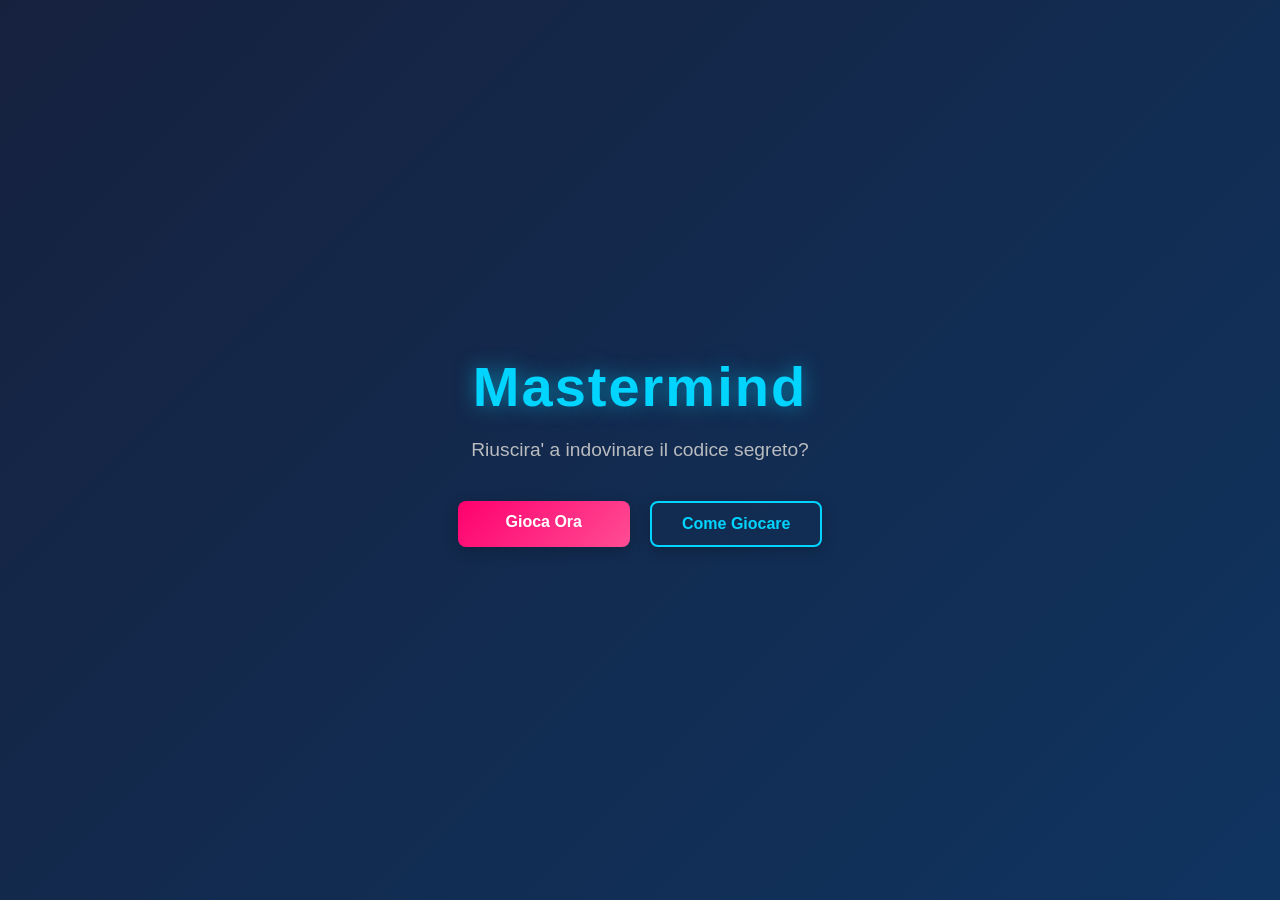
<file: Codice/index.html>
<html lang="en">

<head>
    <meta charset="UTF-8">
    <meta name="viewport" content="width=device-width, initial-scale=1.0">
    <title>Mastermind</title>
    <link rel="stylesheet" href="style.css">


</head>

<body>
    <section class="hero-section">

        <div class="hero-content">
            <h1>Mastermind</h1>
            <p>Riuscira' a indovinare il codice segreto?</p>
        </div>

        <div class="homepage-buttons">
            <a href="login.html" class="btn btn-primario">Gioca Ora</a>
            <a href="roles.html" class="btn btn-secondario">Come Giocare</a>
        </div>

    </section>
</body>

</html>
</file>
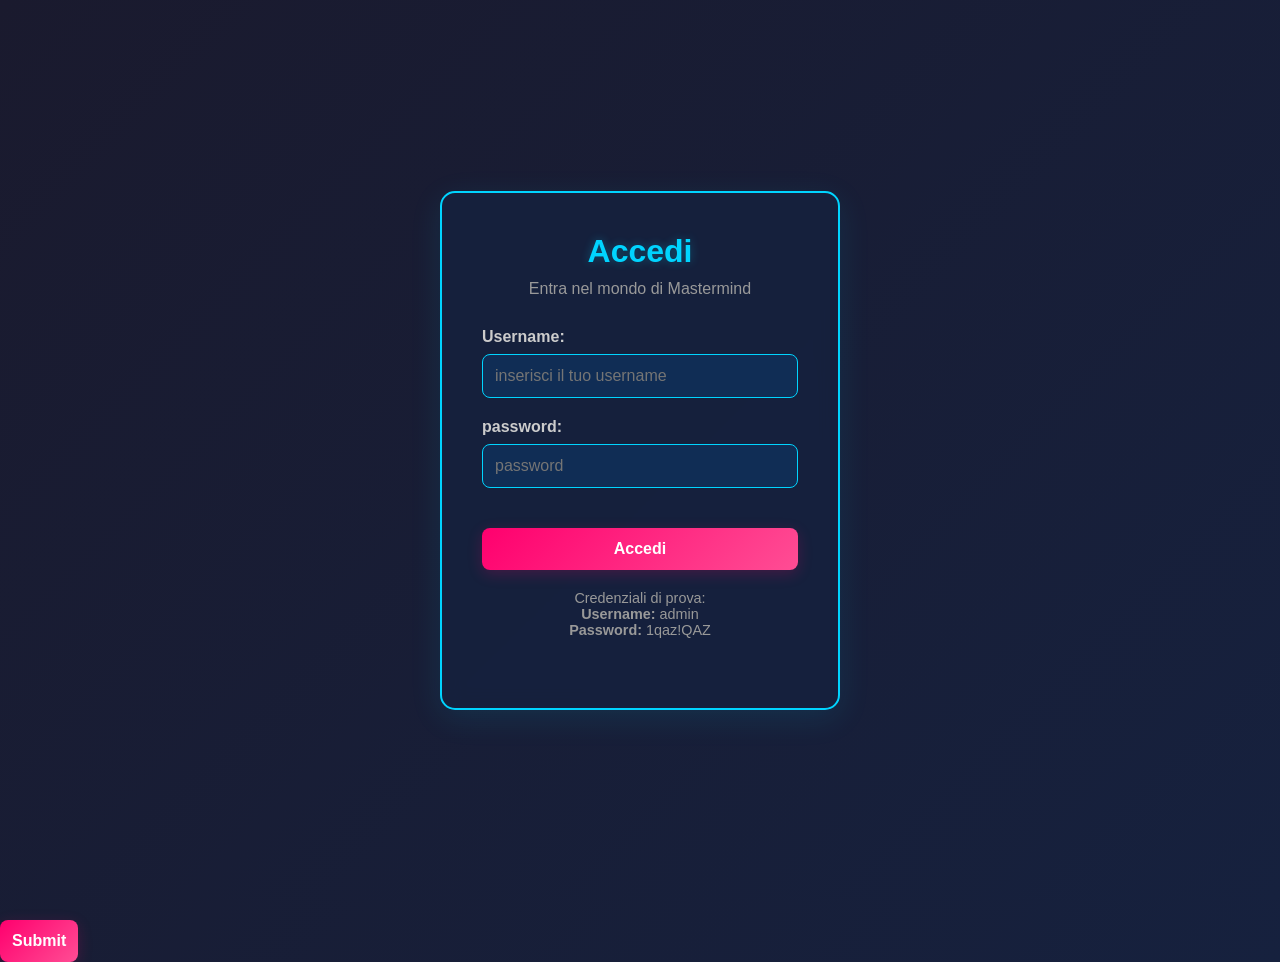
<file: Codice/login.html>
<!DOCTYPE html>
<html lang="en">

<head>
    <meta charset="UTF-8">
    <meta name="viewport" content="width=device-width, initial-scale=1.0">

    <link rel="stylesheet" href="style.css">
    <title>Mastermind</title>
</head>

<body>
    <div class="login-container">
        <div class="login-card">
            <h2>Accedi</h2>
            <p>Entra nel mondo di Mastermind</p>

            <form method="post" action="login.php">
                <div class="form-group" id="username">
                    <label for="username">Username:</label>
                    <input type="text" id="username" name="username" placeholder="inserisci il tuo username" required>
                </div>

                <div class="form-group" id="password">

                    <label for="password">password:</label>
                    <input type="password" id="password" name="password" placeholder="password" required>

                </div>

                <input type="submit" class="btn-Accedi" value="Accedi">
            </form>

            <p style="text-align: center; margin-top: 20px; color: #999; font-size: 0.9rem;">
                Credenziali di prova:<br>
                <strong>Username:</strong> admin<br>
                <strong>Password:</strong> 1qaz!QAZ
            </p>

        </div>
    </div>








    <input type="submit" value="Submit">

</body>

</html>
</file>
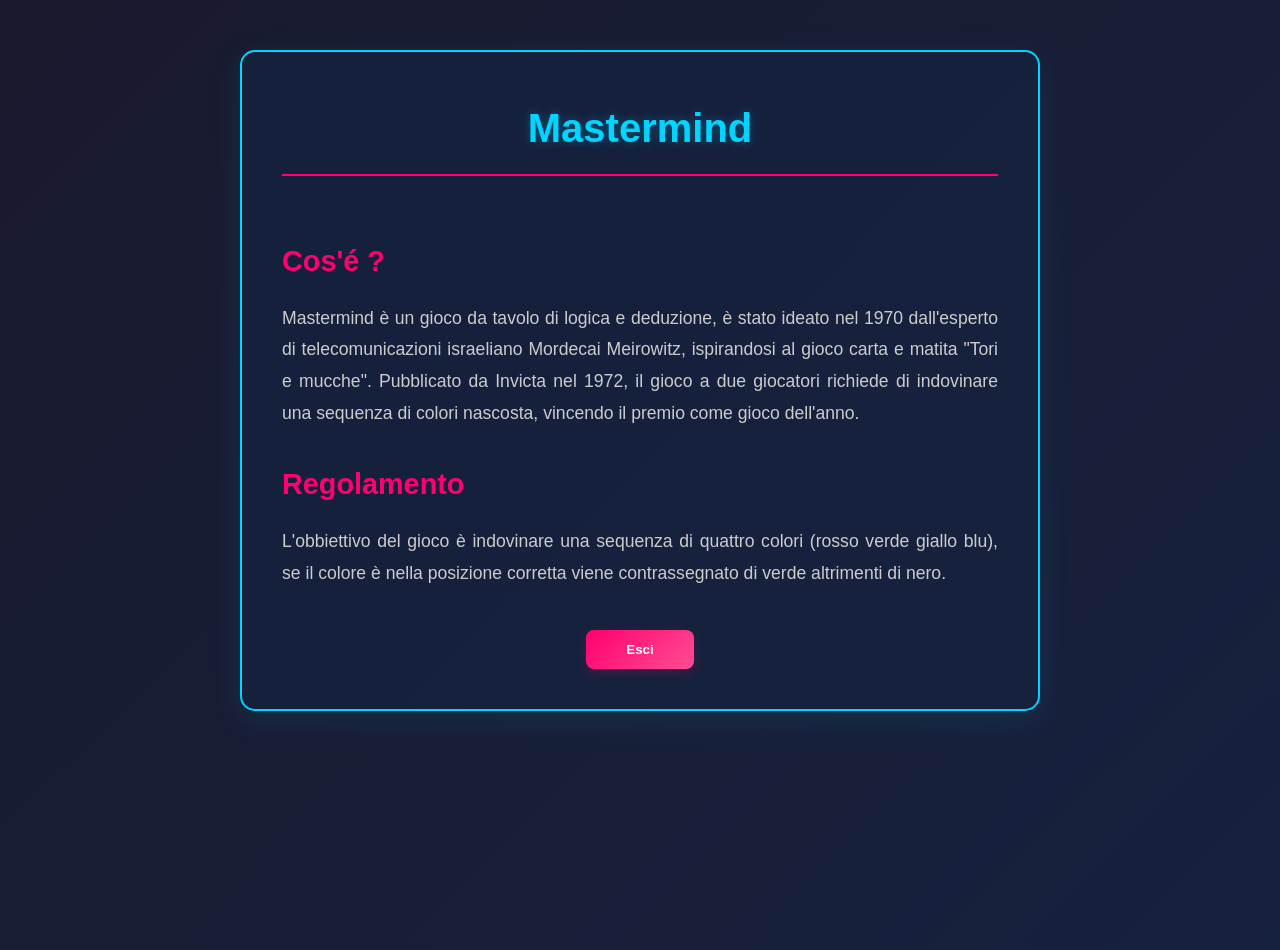
<file: Codice/roles.html>
<!DOCTYPE html>
<html lang="en">

<head>
    <meta charset="UTF-8">
    <meta name="viewport" content="width=device-width, initial-scale=1.0">
    <title>Regomalento - Mastermind</title>
    <link rel="stylesheet" href="style.css">


</head>

<body>
    <div class="info-container">
        <h1>Mastermind</h1>

        <h2>Cos'é ?</h2>
        <p>Mastermind è un gioco da tavolo di logica e deduzione, è stato ideato nel 1970 dall'esperto di
            telecomunicazioni israeliano Mordecai Meirowitz, ispirandosi al gioco carta e matita "Tori e mucche".
            Pubblicato da Invicta nel 1972, il gioco a due giocatori richiede di indovinare una sequenza di colori
            nascosta, vincendo il premio come gioco dell'anno. </p>


        <h2>Regolamento</h2>
        <p>L'obbiettivo del gioco è indovinare una sequenza di quattro colori (rosso verde giallo blu), se il colore è
            nella posizione corretta viene contrassegnato di verde altrimenti di nero.</p>



        <button class="bottone-logout" onclick="window.location.href='logout.php';">Esci</button>
    </div>
</body>

</html>
</file>
<file: Codice/style.css>
* {
    margin: 0;
    padding: 0;
    box-sizing: border-box;
}

body {
    font-family: 'Segoe UI', Tahoma, Geneva, Verdana, sans-serif;
    background: linear-gradient(135deg, #1a1a2e 0%, #16213e 100%);
    color: #fff;
    min-height: 100vh;
}

.hero-section {
    min-height: 100vh;
    display: flex;
    flex-direction: column;
    align-items: center;
    justify-content: center;
    background: linear-gradient(135deg, #16213e 0%, #0f3460 100%);
    text-align: center;
    padding: 20px;
}

.hero-content h1 {
    font-size: 3.5rem;
    margin-bottom: 20px;
    color: #00d4ff;
    text-shadow: 0 0 20px rgba(0, 212, 255, 0.5);
    letter-spacing: 2px;
}

.hero-content p {
    font-size: 1.2rem;
    margin-bottom: 40px;
    color: #ccc;
    opacity: 0.9;
}

.homepage-buttons {
    display: grid;
    grid-template-columns: 1fr 1fr;
    gap: 20px;
    justify-content: center;
}

.btn {
    padding: 12px 30px;
    border: none;
    border-radius: 8px;
    font-size: 1rem;
    font-weight: bold;
    cursor: pointer;
    text-decoration: none;
    display: inline-block;
    transition: all 0.3s ease;
    box-shadow: 0 4px 15px rgba(0, 0, 0, 0.2);
}

.btn-primario {
    background: linear-gradient(135deg, #ff006e 0%, #ff4d94 100%);
    color: white;
}

.btn-primario:hover {
    transform: translateY(-3px);
    box-shadow: 0 6px 20px rgba(255, 0, 110, 0.4);
}

.btn-secondario {
    background-color: transparent;
    color: #00d4ff;
    border: 2px solid #00d4ff;
}

.btn-secondario:hover {
    background-color: #00d4ff;
    color: #16213e;
    transform: translateY(-3px);
}

.login-container {
    min-height: 100vh;
    display: flex;
    align-items: center;
    justify-content: center;
    padding: 20px;
    background: linear-gradient(135deg, #1a1a2e 0%, #16213e 100%);
}

.login-card {
    width: 100%;
    max-width: 400px;
    background-color: rgba(22, 33, 62, 0.95);
    border: 2px solid #00d4ff;
    border-radius: 15px;
    padding: 40px;
    box-shadow: 0 8px 32px rgba(0, 212, 255, 0.1);
    backdrop-filter: blur(10px);
}

.login-card h2 {
    text-align: center;
    margin-bottom: 10px;
    color: #00d4ff;
    font-size: 2rem;
    text-shadow: 0 0 10px rgba(0, 212, 255, 0.3);
}

.login-card p {
    text-align: center;
    margin-bottom: 30px;
    color: #999;
}

form {
    display: flex;
    justify-content: center;
    flex-direction: column;
}

.form-group {
    margin-bottom: 20px;
}

label {
    display: block;
    margin-bottom: 8px;
    color: #ccc;
    font-weight: 600;
}

input[type="text"],
input[type="password"] {
    width: 100%;
    padding: 12px;
    border: 1.5px solid #00d4ff;
    border-radius: 8px;
    background-color: rgba(15, 52, 96, 0.7);
    color: #fff;
    font-size: 1rem;
    transition: all 0.3s ease;
}

input[type="text"]:focus,
input[type="password"]:focus {
    outline: none;
    border-color: #ff006e;
    background-color: rgba(26, 26, 46, 0.9);
    box-shadow: 0 0 15px rgba(255, 0, 110, 0.2);
}

input[type="submit"] {
    padding: 12px;
    background: linear-gradient(135deg, #ff006e 0%, #ff4d94 100%);
    color: white;
    border: none;
    border-radius: 8px;
    font-size: 1rem;
    font-weight: bold;
    cursor: pointer;
    margin-top: 20px;
    transition: all 0.3s ease;
    box-shadow: 0 4px 15px rgba(255, 0, 110, 0.2);
}

input[type="submit"]:hover {
    transform: translateY(-2px);
    box-shadow: 0 6px 20px rgba(255, 0, 110, 0.4);
}

.credentials {
    text-align: center;
    margin-top: 20px;
    font-size: 0.9rem;
    color: #999;
}

h1,
h3 {
    text-align: center;
    width: 100%;
}

.dashboard-container {
    padding: 20px;
}

.dashboard-header {
    display: flex;
    flex-direction: row;
    align-items: center;
    justify-content: space-between;
    margin: 30px 0;
    font-size: 30px;
    flex-wrap: wrap;
}

.dashboard-header h1 {
    color: #00d4ff;
    text-align: start;
    text-shadow: 0 0 15px rgba(0, 212, 255, 0.3);
    flex: 1;
}

.campo {
    background: rgba(22, 33, 62, 0.8);
    padding: 30px;
    border-radius: 15px;
    margin: 20px 0;
    border: 1px solid rgba(0, 212, 255, 0.2);
}

.campo p {
    text-align: center;
    margin-bottom: 20px;
    font-size: 1.1rem;
    color: #00d4ff;
}

.celle {
    display: flex;
    justify-content: center;
    gap: 15px;
    margin: 20px 0;
    padding-left: 0;
    flex-wrap: wrap;
}

.cella {
    width: 50px;
    height: 50px;
    border-radius: 12px;
    border: 2px solid #fff;
    display: inline-block;
    box-shadow: 0 4px 12px rgba(0, 0, 0, 0.3);
    transition: all 0.2s ease;
}

.cella:not(:empty) {
    transform: scale(1.05);
}

.controls {
    display: flex;
    flex-direction: column;
    align-items: center;
    gap: 20px;
    width: 100%;
    padding: 20px 0;
}

.color-picker {
    display: grid;
    grid-template-columns: repeat(auto-fit, minmax(120px, 1fr));
    gap: 12px;
    padding-top: 20px;
    max-width: 600px;
    width: 100%;
    margin: 0 auto;
}

.buttons {
    display: flex;
    flex-direction: row;
    justify-content: center;
    gap: 10px;
    flex-wrap: wrap;
}

.cella.rosso,
.mini-cella.rosso,
.btn-rosso {
    background-color: #e74c3c;
}

.cella.verde,
.mini-cella.verde,
.btn-verde {
    background-color: #27ae60;
}

.cella.blu,
.mini-cella.blu,
.btn-blu {
    background-color: #3498db;
}

.cella.giallo,
.mini-cella.giallo,
.btn-giallo {
    background-color: #f39c12;
}

.btn-rosso,
.btn-verde,
.btn-blu,
.btn-giallo {
    padding: 15px 40px;
    margin: 8px;
    font-size: 15px;
    font-weight: bold;
    color: white;
    border-radius: 10px;
    border: none;
    cursor: pointer;
    transition: all 0.3s ease;
    box-shadow: 0 4px 12px rgba(0, 0, 0, 0.2);
}

.btn-rosso:hover,
.btn-verde:hover,
.btn-blu:hover,
.btn-giallo:hover {
    transform: translateY(-2px);
    box-shadow: 0 6px 16px rgba(0, 0, 0, 0.3);
}

.btn-giallo {
    color: #1a1a2e;
}

.mini-cella {
    width: 30px;
    height: 30px;
    border: 1px solid #333;
    display: inline-block;
    margin: 2px;
    border-radius: 6px;
    box-shadow: 0 2px 6px rgba(0, 0, 0, 0.2);
}

.storico-container {
    margin: 30px 0;
    padding: 20px;
    background: rgba(22, 33, 62, 0.8);
    border-radius: 15px;
    border: 1px solid rgba(0, 212, 255, 0.2);
}

.storico-container h3 {
    padding-bottom: 20px;
    color: #00d4ff;
    text-shadow: 0 0 10px rgba(0, 212, 255, 0.2);
}

.risultato-testo {
    padding-left: 20px;
    padding-bottom: 30px;
    color: #ccc;
}

.riga-storico {
    display: flex;
    flex-direction: row;
    align-items: center;
    justify-content: center;
    gap: 20px;
    padding: 15px;
    background: rgba(0, 212, 255, 0.05);
    border-radius: 10px;
    margin-bottom: 10px;
}

hr {
    border: none;
    height: 1px;
    background: linear-gradient(90deg, transparent, #00d4ff, transparent);
    margin: 30px 0;
}

.logout-btn,
.reset-btn,
.undo-btn {
    margin-left: 10px;
    padding: 10px 18px;
    border-radius: 8px;
    background: linear-gradient(135deg, #ff006e 0%, #ff4d94 100%);
    color: white;
    font-weight: bold;
    border: none;
    cursor: pointer;
    transition: all 0.3s ease;
    box-shadow: 0 4px 12px rgba(255, 0, 110, 0.2);
}

.logout-btn:hover,
.reset-btn:hover,
.undo-btn:hover {
    transform: translateY(-2px);
    box-shadow: 0 6px 16px rgba(255, 0, 110, 0.4);
}

.exit {
    display: none;
}

.info-container {
    max-width: 800px;
    margin: 50px auto;
    padding: 40px;
    background: rgba(22, 33, 62, 0.95);
    border: 2px solid #00d4ff;
    border-radius: 15px;
    line-height: 1.8;
    box-shadow: 0 8px 32px rgba(0, 212, 255, 0.1);
}

.info-container h1 {
    color: #00d4ff;
    font-size: 2.5rem;
    margin-bottom: 30px;
    border-bottom: 2px solid #ff006e;
    display: inline-block;
    padding-bottom: 10px;
    text-shadow: 0 0 10px rgba(0, 212, 255, 0.3);
}

.info-container h2 {
    color: #ff006e;
    margin-top: 30px;
    margin-bottom: 15px;
    font-size: 1.8rem;
}

.info-container p {
    color: #ccc;
    font-size: 1.1rem;
    margin-bottom: 20px;
    text-align: justify;
}

.bottone-logout {
    display: block;
    margin: 40px auto 0;
    padding: 12px 40px;
    background: linear-gradient(135deg, #ff006e 0%, #ff4d94 100%);
    color: white;
    border: none;
    border-radius: 8px;
    font-weight: bold;
    cursor: pointer;
    transition: all 0.3s ease;
    box-shadow: 0 4px 12px rgba(255, 0, 110, 0.2);
}

.bottone-logout:hover {
    transform: translateY(-2px);
    box-shadow: 0 6px 16px rgba(255, 0, 110, 0.4);
}

@media (max-width: 768px) {
    .hero-content h1 {
        font-size: 2.5rem;
    }

    .hero-content p {
        font-size: 1rem;
    }

    .homepage-buttons {
        grid-template-columns: 1fr;
        max-width: 300px;
        margin: 0 auto;
    }

    .dashboard-header {
        flex-direction: column;
        gap: 20px;
        margin: 20px 0;
    }

    .dashboard-header h1 {
        text-align: center;
        width: 100%;
    }

    .buttons {
        flex-direction: column;
        width: 100%;
    }

    .logout-btn,
    .reset-btn,
    .undo-btn {
        width: 100%;
        margin-left: 0;
        margin-bottom: 10px;
    }

    .celle {
        gap: 10px;
    }

    .cella {
        width: 45px;
        height: 45px;
    }

    .color-picker {
        grid-template-columns: 1fr 1fr;
    }

    .btn-rosso,
    .btn-verde,
    .btn-blu,
    .btn-giallo {
        padding: 12px 30px;
        margin: 5px;
        font-size: 14px;
    }

    .riga-storico {
        flex-direction: column;
        gap: 10px;
    }

    .risultato-testo {
        padding-left: 0;
        text-align: center;
    }

    .info-container {
        margin: 20px;
        padding: 25px;
    }

    .info-container h1 {
        font-size: 2rem;
    }

    .info-container h2 {
        font-size: 1.4rem;
    }

    .info-container p {
        font-size: 1rem;
    }

    .login-card {
        padding: 30px;
        border-radius: 12px;
    }

    .login-card h2 {
        font-size: 1.6rem;
    }
}

@media (max-width: 480px) {
    .hero-content h1 {
        font-size: 2rem;
        letter-spacing: 1px;
    }

    .hero-content p {
        font-size: 0.95rem;
        margin-bottom: 30px;
    }

    .btn {
        padding: 10px 20px;
        font-size: 0.95rem;
    }

    .dashboard-container {
        padding: 10px;
    }

    .campo {
        padding: 15px;
        margin: 10px 0;
    }

    .campo p {
        font-size: 0.95rem;
    }

    .celle {
        gap: 8px;
        margin: 15px 0;
    }

    .cella {
        width: 40px;
        height: 40px;
    }

    .color-picker {
        grid-template-columns: 1fr;
        gap: 10px;
    }

    .btn-rosso,
    .btn-verde,
    .btn-blu,
    .btn-giallo {
        width: 100%;
        padding: 12px 20px;
        margin: 5px 0;
        font-size: 13px;
    }

    .storico-container {
        margin: 15px 0;
        padding: 15px;
    }

    .storico-container h3 {
        font-size: 1.2rem;
        padding-bottom: 15px;
    }

    .mini-cella {
        width: 25px;
        height: 25px;
        margin: 1px;
    }

    .risultato-testo {
        padding-left: 0;
        padding-bottom: 15px;
        font-size: 0.9rem;
    }

    .info-container {
        margin: 15px;
        padding: 20px;
    }

    .info-container h1 {
        font-size: 1.8rem;
    }

    .info-container h2 {
        font-size: 1.2rem;
        margin-top: 20px;
    }

    .info-container p {
        font-size: 0.95rem;
    }

    .bottone-logout {
        padding: 10px 30px;
        font-size: 0.9rem;
    }

    .login-card {
        max-width: 100%;
        padding: 20px;
    }

    .login-card h2 {
        font-size: 1.4rem;
    }

    input[type="text"],
    input[type="password"] {
        padding: 10px;
        font-size: 0.95rem;
    }

    input[type="submit"] {
        padding: 10px;
        font-size: 0.95rem;
    }
}
</file>
